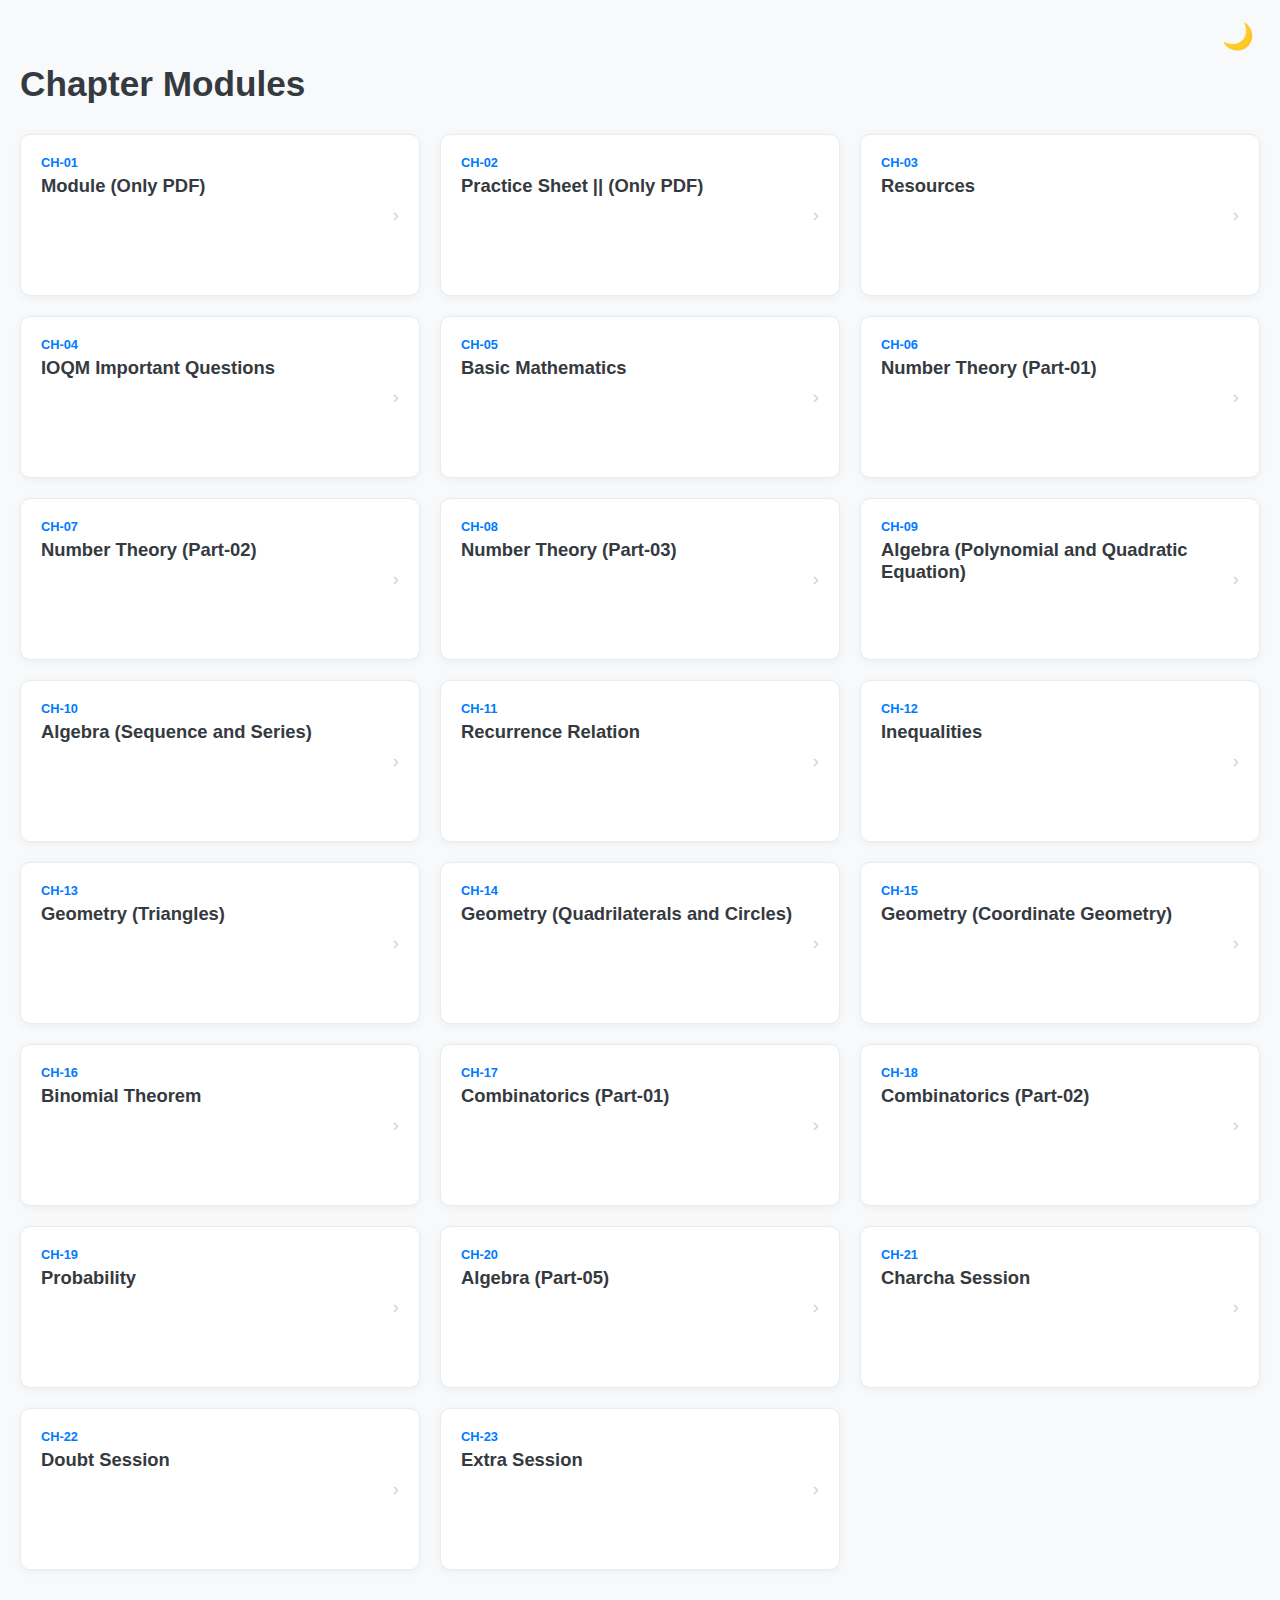
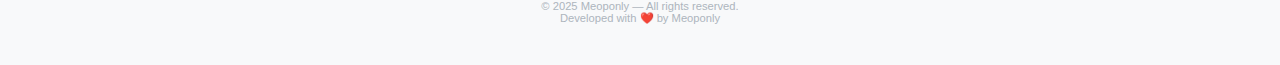
<file: index.html>
<!DOCTYPE html>
<html lang="en">
<head>
  <meta charset="utf-8" />
  <meta name="viewport" content="width=device-width, initial-scale=1" />
  <title>IOQM Dashboard</title>
  <link rel="stylesheet" href="style.css">
  <script src="api_key.js"></script>
</head>
<body>
<button id="theme-toggle" class="theme-toggle">🌙</button>
<div class="container">
  <h1> Chapter Modules</h1>
  <div class="chapters-grid" id="chapters-grid"></div>
</div>
<div class="footer-signature">
  © 2025 Meoponly — All rights reserved.<br>
  Developed with ❤️ by Meoponly
</div>

<script src="data.js"></script>
<script>
document.addEventListener('DOMContentLoaded', () => {
  const chaptersGrid = document.getElementById('chapters-grid');
  chapterData.forEach(chapter => {
    const link = document.createElement('a');
    link.href = '#';
    link.className = 'chapter-card';
    link.dataset.folderId = chapter.folderId;
    link.dataset.chapterName = chapter.name;

    link.innerHTML = `
      <div class="card-header">
        <span class="chapter-tag">${chapter.id}</span>
        <h2 class="chapter-title">${chapter.name}</h2>
      </div>
      <span class="arrow">&rsaquo;</span>
    `;
    link.addEventListener('click', (e) => {
            const dpp = chapter.dppId ? '&dpp=' + chapter.dppId : '';
      const notes = chapter.notesId ? '&notes=' + chapter.notesId : '';
      if (chapter.folderId) {
        window.location.href = `details.html?id=${chapter.folderId}&name=${encodeURIComponent(chapter.name)}${dpp}${notes}`;
      } else {
        e.preventDefault();
        alert('Folder not configured for ' + chapter.name);
      }
    });
    chaptersGrid.appendChild(link);
  });
});

const toggleBtn = document.getElementById('theme-toggle');
const body = document.body;
if (localStorage.getItem('theme') === 'dark') {
  body.classList.add('dark-mode');
  toggleBtn.textContent = '☀️';
}
toggleBtn.addEventListener('click', () => {
  body.classList.toggle('dark-mode');
  const isDark = body.classList.contains('dark-mode');
  toggleBtn.textContent = isDark ? '☀️' : '🌙';
  localStorage.setItem('theme', isDark ? 'dark' : 'light');
});
</script>

<script>
let tapCount=0;
const footer=document.querySelector(".footer-signature");
const popup=document.createElement("div");
popup.id="secret-popup";
popup.textContent="Hidden Credit: Built by Viraj 😎";
document.body.appendChild(popup);

footer.style.userSelect="none";
footer.style.webkitUserSelect="none";

footer.addEventListener("click",()=>{
 tapCount++;
 setTimeout(()=>tapCount=0,600);
 if(tapCount===3){
   popup.style.opacity="1";
   setTimeout(()=>{ popup.style.opacity="0"; },1600);
 }
});
</script>

</body>
</html>
</file>
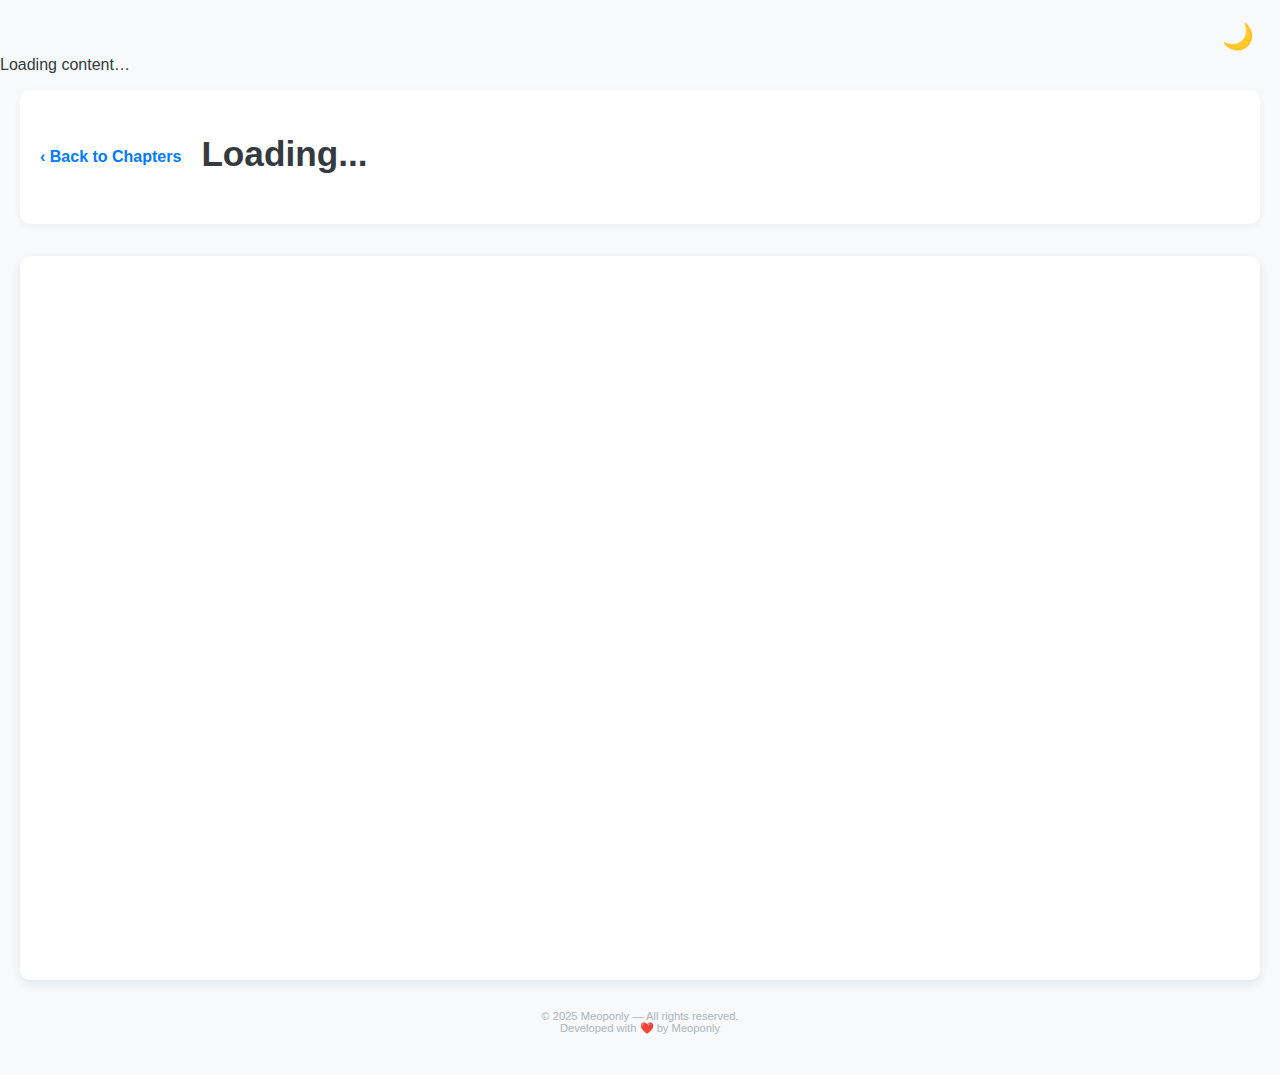
<file: details.html>
<!DOCTYPE html>
<html lang="en">
<head>
<meta charset="utf-8">
<meta name="viewport" content="width=device-width, initial-scale=1">
<title>Chapter Content</title>
<link rel="stylesheet" href="style.css">
<script src="api_key.js"></script>
</head>
<body>

<button id="theme-toggle" class="theme-toggle">🌙</button>

<!-- 🔄 LOADER OVERLAY -->
<div id="loader-overlay">
  <div class="loader"></div>
  <p>Loading content…</p>
</div>

<div class="container">
  <div class="header-bar">
    <a href="index.html" class="back-button">&lsaquo; Back to Chapters</a>
    <h1 id="chapter-title">Loading...</h1>
  </div>

  <div id="tabs-container" style="display:flex; gap:12px; margin-bottom:12px;">
    <button id="tab-dpp" class="tab-btn">DPPs</button>
    <button id="tab-notes" class="tab-btn">Notes</button>
  </div>

  <div class="content-viewer">
    <iframe id="content-iframe" frameborder="0"></iframe>
  </div>
</div>

<div class="footer-signature">
  © 2025 Meoponly — All rights reserved.<br>
  Developed with ❤️ by Meoponly
</div>

<script>
function getQueryParam(param) {
  return new URLSearchParams(window.location.search).get(param);
}

const folderId = getQueryParam('id');
const chapterName = getQueryParam('name');
const dppId = getQueryParam('dpp');
const notesId = getQueryParam('notes');

if (chapterName) {
  document.getElementById('chapter-title').textContent = decodeURIComponent(chapterName);
  document.title = decodeURIComponent(chapterName) + " Content";
}

/* 🔥 UPDATED LOAD FUNCTION WITH LOADER */
function loadDrive(id) {
  const iframe = document.getElementById('content-iframe');
  const loader = document.getElementById('loader-overlay');

  // Show loader
  loader.style.display = "flex";
  loader.style.opacity = "1";

  iframe.style.opacity = "0";
  iframe.src = "";

  setTimeout(() => {
    iframe.src =
      'https://drive.google.com/embeddedfolderview?id=' + id + '#list';
  }, 50);

  iframe.onload = () => {
    iframe.style.opacity = "1";

    // Hide loader smoothly
    loader.style.opacity = "0";
    setTimeout(() => {
      loader.style.display = "none";
    }, 300);
  };
}

const tabDpp = document.getElementById('tab-dpp');
const tabNotes = document.getElementById('tab-notes');

if (dppId) tabDpp.onclick = () => loadDrive(dppId);
else tabDpp.style.display = 'none';

if (notesId) tabNotes.onclick = () => loadDrive(notesId);
else tabNotes.style.display = 'none';

if (dppId) loadDrive(dppId);
else if (notesId) loadDrive(notesId);
else if (folderId) loadDrive(folderId);

/* 🌙 THEME TOGGLE */
const toggleBtn = document.getElementById('theme-toggle');
const body = document.body;

if (localStorage.getItem('theme') === 'dark') {
  body.classList.add('dark-mode');
  toggleBtn.textContent = '☀️';
}

toggleBtn.addEventListener('click', () => {
  body.classList.toggle('dark-mode');
  const isDark = body.classList.contains('dark-mode');
  toggleBtn.textContent = isDark ? '☀️' : '🌙';
  localStorage.setItem('theme', isDark ? 'dark' : 'light');
});
</script>

<script>
let tapCount = 0;
const footer = document.querySelector(".footer-signature");
const popup = document.createElement("div");
popup.id = "secret-popup";
popup.textContent = "Hidden Credit: Built by Viraj 😎";
document.body.appendChild(popup);

footer.style.userSelect = "none";
footer.style.webkitUserSelect = "none";

footer.addEventListener("click", () => {
  tapCount++;
  setTimeout(() => tapCount = 0, 600);
  if (tapCount === 3) {
    popup.style.opacity = "1";
    setTimeout(() => popup.style.opacity = "0", 1600);
  }
});
</script>

</body>
</html>
</file>
<file: style.css>
/* style.css - Common and Index Styles */

/* Base Styles */
body { 
    font-family: 'Segoe UI', Tahoma, Geneva, Verdana, sans-serif; 
    background-color: #f8f9fa; 
    margin: 0; 
    padding: 40px 0; 
    color: #343a40; 
}
.container { 
    max-width: 1280px; 
    margin: 0 auto; 
    padding: 0 20px; 
}
h1 { 
    font-size: 2.2em; 
    font-weight: 600; 
    margin-bottom: 30px; 
    color: #343a40; 
}

/* Index Page (Chapter Grid) Styles */
.chapters-grid { 
    display: grid; 
    grid-template-columns: repeat(auto-fit, minmax(300px, 1fr)); 
    gap: 20px; 
}
.chapter-card {
    background: #ffffff; 
    padding: 20px; 
    border-radius: 10px;
    box-shadow: 0 2px 8px rgba(0, 0, 0, 0.05); 
    border: 1px solid #e9ecef;
    cursor: pointer; 
    transition: all 0.2s ease-in-out; 
    position: relative;
    min-height: 120px; 
    display: flex; 
    flex-direction: column; 
    justify-content: space-between;
    text-decoration: none; 
    color: inherit; 
}
.chapter-card:hover { 
    transform: translateY(-3px); 
    box-shadow: 0 4px 12px rgba(0, 0, 0, 0.1); 
}
.card-header { 
    margin-bottom: 15px; 
}
.chapter-tag { 
    font-size: 0.8em; 
    font-weight: 700; 
    color: #007bff; 
    text-transform: uppercase; 
    margin-bottom: 5px; 
    display: block; 
}
.chapter-title { 
    font-size: 1.15em; 
    font-weight: 600; 
    margin: 0; 
    color: #343a40; 
}
.progress-status { 
    font-size: 0.9em; 
    color: #6c757d; 
    margin-top: 5px; 
}
.arrow {
    position: absolute; 
    top: 50%; 
    right: 20px; 
    transform: translateY(-50%);
    font-size: 1.2em; 
    color: #ced4da;
    transition: color 0.2s;
}
.chapter-card:hover .arrow { 
    color: #007bff; 
}

/* Placeholder Styling */
.chapter-card[data-folder-id^="PLACEHOLDER_ID_"] {
    border-left: 5px solid #ffc107; 
    opacity: 0.8;
    cursor: not-allowed;
}
.chapter-card[data-folder-id^="PLACEHOLDER_ID_"]:hover {
    transform: none; 
    box-shadow: 0 2px 8px rgba(0, 0, 0, 0.05); 
}
.chapter-card[data-folder-id^="PLACEHOLDER_ID_"] .arrow {
    color: #ffc107 !important;
}

/* Details Page (Content Viewer) Styles */
.header-bar {
    background-color: #ffffff;
    padding: 20px;
    border-radius: 10px;
    box-shadow: 0 2px 8px rgba(0, 0, 0, 0.05);
    margin-bottom: 20px;
    display: flex;
    align-items: center;
}
.back-button {
    font-size: 1.0em; 
    text-decoration: none;
    color: #007bff;
    margin-right: 20px;
    transition: color 0.2s;
    font-weight: 600;
}
.back-button:hover {
    color: #0056b3;
}
.details-title {
    font-size: 2em;
    font-weight: 600;
    margin: 0;
    color: #343a40;
}
.content-viewer {
    background-color: #ffffff;
    border-radius: 10px;
    box-shadow: 0 4px 12px rgba(0, 0, 0, 0.08);
    overflow: hidden; 
}
#content-iframe {
    border: none;
    width: 100%;
    height: 80vh; 
    min-height: 600px;
}

/* Footer Signature Style */
.footer-signature {
    text-align: center;
    font-size: 0.7em;
    color: #adb5bd;
    margin-top: 30px;
}

/* --- Dark / Light Mode Button --- */
.theme-toggle {
  position: fixed;
  top: 20px;
  right: 20px;
  font-size: 1.6rem;
  background: none;
  border: none;
  cursor: pointer;
  transition: transform 0.2s ease;
  z-index: 1000;
}
.theme-toggle:hover {
  transform: rotate(20deg);
}

/* --- Improved Dark Mode Styling --- */
body.dark-mode {
  background-color: #121212;
  color: #f1f1f1;
}
body.dark-mode .chapter-card {
  background-color: #1e1e1e;
  border-color: #333;
  color: #f1f1f1;
  box-shadow: 0 2px 8px rgba(255, 255, 255, 0.05);
}
body.dark-mode .chapter-card:hover {
  box-shadow: 0 4px 12px rgba(255, 255, 255, 0.1);
}
body.dark-mode .chapter-title { color: #ffffff; }
body.dark-mode .chapter-tag { color: #66b3ff; }
body.dark-mode .progress-status { color: #b0b0b0; }
body.dark-mode h1,
body.dark-mode .details-title { color: #ffffff; }
body.dark-mode .header-bar,
body.dark-mode .content-viewer {
  background-color: #1e1e1e;
  color: #f1f1f1;
  box-shadow: 0 2px 8px rgba(255, 255, 255, 0.05);
}
body.dark-mode .footer-signature { color: #888; }

/* --- Instant Theme Switch, Smooth Hover --- */
body,
.chapter-card {
  transition: none !important;
}
.chapter-card:hover {
  transition: all 0.2s ease-in-out;
}


/* NEW CHANGES BELOW */

/* Tabs Styling */
.tab-btn {
  padding: 10px 18px;
  border-radius: 8px;
  border: 1px solid #ddd;
  background: #ffffff;
  cursor: pointer;
  font-size: 1em;
  font-weight: 600;
  transition: all 0.25s ease, transform 0.2s ease, box-shadow 0.2s ease;
}

.tab-btn:hover {
  background: #f0f0f0;
  transform: translateY(-2px);
  box-shadow: 0 3px 10px rgba(0,0,0,0.15);
}

/* Dark Mode Tabs */
body.dark-mode .tab-btn {
  background: #1e1e1e;
  color: #f1f1f1;
  border-color: #444;
}

body.dark-mode .tab-btn:hover {
  background: #2a2a2a;
  box-shadow: 0 3px 10px rgba(255,255,255,0.1);
}


/* Fix: Hide PDF/Video icons, last modified, user column */
iframe::-webkit-inner-spin-button,
iframe::-webkit-outer-spin-button { display: none !important; }
iframe[src*="embeddedfolderview"] {}
iframe + div,
iframe *[class*="flip-entry"],
iframe *[aria-label*="Modified"],
iframe *[aria-label*="Owner"],
iframe *[aria-label*="File type"],
iframe img[src*="pdf"],
iframe img[src*="video"] {
    display: none !important;
}

/* Dark mode file list fix */
body.dark-mode #content-iframe {
    filter: invert(1) hue-rotate(180deg);
}
body.dark-mode #content-iframe img {
    filter: invert(1) hue-rotate(180deg) !important;
}

#secret-popup {
 position: fixed;
 top: 20px;
 left: 50%;
 transform: translateX(-50%);
 font-size: 1rem;
 font-weight: 600;
 opacity: 0;
 pointer-events: none;
 transition: opacity 0.25s ease;
 z-index: 9999;
}
</file>
